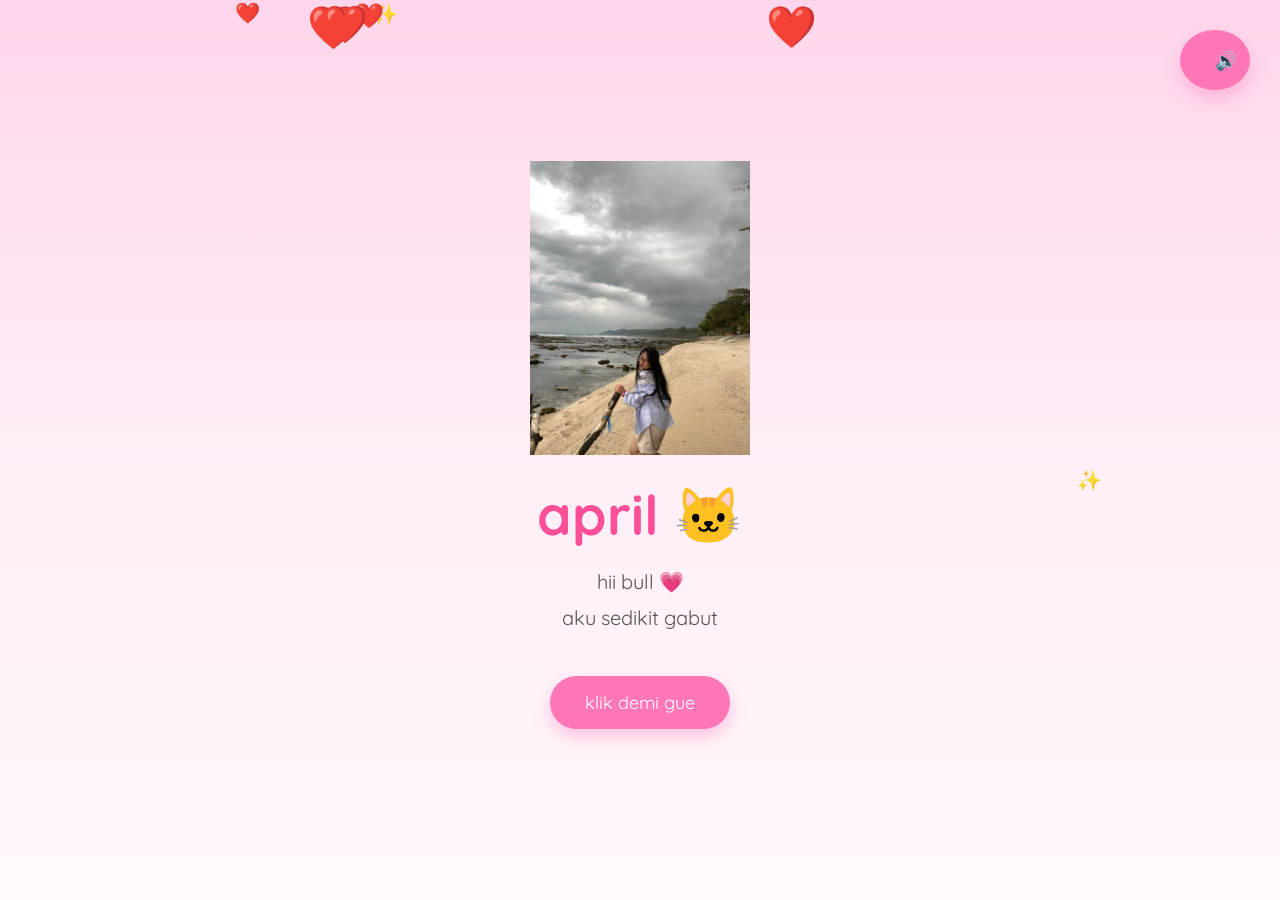
<file: index.html>
<!DOCTYPE html>
<html lang="id">
<head>
    <meta charset="UTF-8">
    <meta name="viewport" content="width=device-width, initial-scale=1.0">
    <title>hii bull 💗</title>

    <!-- CSS -->
    <link rel="stylesheet" href="style.css">

    <!-- Font -->
    <link href="https://fonts.googleapis.com/css2?family=Quicksand:wght@400;600;700&display=swap" rel="stylesheet">
</head>
<body>

    <!-- Floating Hearts -->
    <div id="hearts"></div>

    <!-- Musik -->
    <audio id="bgMusic" loop>
      <source src="assets/music.mp3" type="audio/mpeg">
    </audio>

    <!-- Tombol Mute -->
    <button id="muteBtn">🔊</button>

    <!-- ================= PAGE 1 ================= -->
    <section class="page active">

        <img src="assets/april.jpg" class="cat">

        <h1>april 🐱</h1>

        <p>
            hii bull 💗
            <br>
            aku sedikit gabut 
        </p>

        <button class="nextBtn">
            klik demi gue
        </button>

    </section>

    <!-- ================= PAGE 2 ================= -->

    <section class="page">

        <img src="assets/gav2.jpg" class="cat">

        <h2>sedikit curahan untuk kamu</h2>

        <p id="typing"></p>

        <button class="nextBtn">
            Lanjut ➜
        </button>

    </section>

    <!-- ================= PAGE 3 ================= -->

    <section class="page">

        <h2>Hari ini sayang aku ga 😺</h2>

        <p>tekan sesuai dengan yang kamu rasain...</p>

        <button id="runBtn">
            engga 😅
        </button>

        <button class="nextBtn">
            sayang ❤️
        </button>

    </section>

    <!-- ================= PAGE 4 ================= -->

    <section class="page">

        <h2>seberapa sayang aku ❤️</h2>

        <p>Score :</p>

        <h1 id="score">0</h1>

        <div id="gameArea"></div>

        <button class="nextBtn">
            Selanjutnya ➜
        </button>

    </section>

    <!-- ================= PAGE 5 ================= -->

    <section class="page">

        <h2>Galeri Kita 📷</h2>

        <div class="gallery">

            <div class="polaroid">
               <img src="assets/gavin2.jpg">
            </div>

            <div class="polaroid">
                <img src="assets/gavin3.jpg">
            </div>

            <div class="polaroid">
                <img src="assets/gav8.jpg">
            </div>

            <div class="polaroid">
                <img src="assets/gav5.jpg">
            </div>

            <div class="polaroid">
                <img src="assets/gav6.jpg">
            </div>

            <div class="polaroid">
                <img src="assets/gav7.jpg">
            </div>

        </div>

        <button class="nextBtn">
            Lanjut ❤️
        </button>

    </section>

    <!-- ================= PAGE 6 ================= -->

    <section class="page">

        <h2>Kenangan Kita ✨</h2>

        <img id="slider" src="assets/gav6.jpg">

        <button class="nextBtn">
            Berikutnya
        </button>

    </section>

    <!-- ================= PAGE 7 ================= -->

    <section class="page">

        <h2>Surat Rahasia 💌</h2>

        <div id="envelope">

            <img src="assets/envelope.jpg">

        </div>

        <div id="letter">

            <h3>Untuk Kamu ❤️</h3>

            <p>

                Rahasia kecilnya adalah...

                <br><br>

                Aku sayang kamu lebih dari yang sering aku tunjukkan.

                <br><br>

                Mungkin aku nggak selalu pandai mengungkapkannya.

                <br><br>

                Kadang malah bercanda, ngeselin, atau sok cuek. Tapi di balik itu semua, ada seseorang yang diam-diam selalu berharap kamu baik-baik saja.

                <br><br>

                Jadi kalau suatu hari kamu membaca surat ini lagi, ingat satu hal:
                Di antara banyaknya orang yang bisa datang dan pergi, aku pernah memilih kamu untuk menjadi seseorang yang sangat berarti dalam hidupku.

            </p>

        </div>

        <button class="nextBtn">
            Selanjutnya
        </button>

    </section>

    <!-- ================= PAGE 8 ================= -->

    <section class="page">

        <h2>Perjalanan Kita 🐾</h2>

        <div class="timeline">

            <div>💬 28 Januari 2026</div>

            <div>🌸 10 Februari</div>

            <div>🍜 17 Februari</div>

            <div>💖 06 Juni 2026</div>

        </div>

        <button class="nextBtn">
            Terakhir ➜
        </button>

    </section>

    <!-- ================= PAGE 9 ================= -->

    <section class="page">

        <img src="assets/gav3.jpg" class="cat">

        <h1>Terima Kasih ❤️</h1>

        <h2>Semoga Kamu Suka Hal Gabut Ini 🐱</h2>

        <button id="restart">

            🔄 Ulangi Lagi

        </button>

    </section>

    <!-- JavaScript -->
    <script src="script.js"></script>

</body>
</html>
</file>
<file: style.css>
/* ===============================
   GOOGLE FONT
==================================*/
@import url('https://fonts.googleapis.com/css2?family=Quicksand:wght@400;600;700&display=swap');

/* ===============================
   RESET
==================================*/
*{
    margin:0;
    padding:0;
    box-sizing:border-box;
    font-family:'Quicksand',sans-serif;
}

body{
    background:linear-gradient(180deg,#ffd6eb,#ffeef7,#fff8fc);
    overflow:hidden;
    width:100%;
    height:100vh;
}

/* ===============================
   FLOATING HEARTS
==================================*/
#hearts{
    position:fixed;
    inset:0;
    pointer-events:none;
    overflow:hidden;
    z-index:1;
}

.heart{
    position:absolute;
    color:#ee1a7d;
    font-size:20px;
    animation:float 7s linear infinite;
}

@keyframes float{

    0%{
        transform:translateY(100vh) scale(.5);
        opacity:0;
    }

    20%{
        opacity:1;
    }

    100%{
        transform:translateY(-120px) scale(1.3);
        opacity:0;
    }

}

/* ===============================
   PAGE
==================================*/

.page{

    position:absolute;
    width:100%;
    height:100vh;

    display:none;

    justify-content:center;
    align-items:center;
    flex-direction:column;

    padding:30px;

    text-align:center;

    animation:fade .8s;
}

.page.active{
    display:flex;
}

@keyframes fade{

    from{

        opacity:0;
        transform:translateY(40px);

    }

    to{

        opacity:1;
        transform:translateY(0);

    }

}

/* ===============================
   TITLE
==================================*/

h1{

    font-size:55px;
    color:#ff4f98;

    margin-bottom:15px;
}

h2{

    color:#ff5f9e;

    margin-bottom:20px;
}

h3{

    color:#ff6aa8;
}

p{

    font-size:20px;

    color:#555;

    max-width:650px;

    line-height:1.8;

    margin-bottom:30px;
}

/* ===============================
   CAT
==================================*/

.cat{

    width:220px;

    margin-bottom:25px;

    animation:bounce 2s infinite;
}

@keyframes bounce{

    0%{

        transform:translateY(0);
    }

    50%{

        transform:translateY(-18px);
    }

    100%{

        transform:translateY(0);
    }

}

/* ===============================
   BUTTON
==================================*/

button{

    padding:15px 35px;

    border:none;

    border-radius:50px;

    background:#ff77b7;

    color:white;

    cursor:pointer;

    font-size:18px;

    transition:.3s;

    margin:10px;

    box-shadow:0 8px 18px rgba(255,100,170,.35);
}

button:hover{

    transform:scale(1.08);

    background:#ff5ca8;
}

button:active{

    transform:scale(.95);
}

/* ===============================
   MUTE
==================================*/

#muteBtn{

    position:fixed;

    right:20px;

    top:20px;

    width:60px;

    height:60px;

    border-radius:50%;

    z-index:999;
}

/* ===============================
   GALLERY
==================================*/

/* ========== GALLERY ========== */
.gallery {
    display: flex;
    flex-wrap: wrap;
    justify-content: center;
    align-items: center;
    gap: 22px;
    margin: 15px 0 25px;
    width: 100%;
    max-width: 900px;
    padding: 5px;
}

.polaroid {
    background: white;
    padding: 12px 12px 28px;
    border-radius: 10px;
    box-shadow: 0 12px 28px rgba(0, 0, 0, 0.13);
    transform: rotate(-3deg);
    transition: all 0.35s ease;
}

.polaroid:nth-child(2) {
    transform: rotate(2deg);
}

.polaroid:nth-child(3) {
    transform: rotate(-4deg);
}

.polaroid:hover {
    transform: scale(1.08) rotate(0deg);
    z-index: 5;
}

.polaroid img {
    width: 200px;
    height: 200px;
    object-fit: cover;
    border-radius: 6px;
    display: block;
}

/* ========== RESPONSIVE HP ========== */
@media (max-width: 600px) {

    .page {
        justify-content: flex-start !important;
        padding-top: 35px;
        padding-bottom: 50px;
        overflow-y: auto;
    }

    .gallery {
        flex-direction: column;
        gap: 16px;
        margin: 10px 0 18px;
    }

    .polaroid {
        transform: none !important;
    }

    .polaroid:nth-child(2),
    .polaroid:nth-child(3) {
        transform: none !important;
    }

    .polaroid img {
        width: 200px;   /* ukuran aman di HP */
        height: 200px;
    }

    .nextBtn {
        margin-top: 8px;
        margin-bottom: 25px;
        z-index: 30;
    }
}

/* ===============================
   SLIDER
==================================*/

#slider{

    width:350px;

    border-radius:20px;

    box-shadow:0 20px 35px rgba(0,0,0,.2);

    transition:.6s;
}

/* ===============================
   ENVELOPE
==================================*/

#envelope{

    cursor:pointer;

    transition:.3s;
}

#envelope img{

    width:220px;
}

#envelope:hover{

    transform:scale(1.05);
}

/* ===============================
   LETTER
==================================*/

#letter{

    display:none;

    background:white;

    padding:25px;

    border-radius:20px;

    width:70%;

    max-width:700px;

    margin-top:25px;

    box-shadow:0 15px 30px rgba(0,0,0,.15);

    animation:fade .8s;
}

/* ===============================
   TIMELINE
==================================*/

.timeline{

    display:flex;

    flex-direction:column;

    gap:18px;

    margin:30px 0;
}

.timeline div{

    background:white;

    padding:15px 25px;

    border-radius:40px;

    box-shadow:0 8px 20px rgba(0,0,0,.12);

    transition:.3s;
}

.timeline div:hover{

    transform:translateX(10px);

    background:#ffe6f2;
}

/* ===============================
   GAME AREA
==================================*/

#gameArea{

    width:90%;

    max-width:650px;

    height:350px;

    border-radius:25px;

    background:white;

    margin:20px auto;

    position:relative;

    overflow:hidden;

    box-shadow:0 15px 35px rgba(0,0,0,.15);
}

/* HATI GAME */

.gameHeart{

    position:absolute;

    font-size:35px;

    cursor:pointer;

    animation:pop .4s;
}

@keyframes pop{

    from{

        transform:scale(0);
    }

    to{

        transform:scale(1);
    }

}

/* ===============================
   RESPONSIVE
==================================*/

@media(max-width:768px){

    h1{

        font-size:36px;
    }

    h2{

        font-size:28px;
    }

    p{

        font-size:18px;
    }

    .cat{

        width:170px;
    }

    .gallery{

        flex-direction:column;

        align-items:center;
    }

    .polaroid img{

        width:250px;
    }

    #slider{

        width:280px;
    }

    #letter{

        width:90%;
    }

}

@media(max-width:480px){

    button{

        width:90%;
        font-size:16px;
    }

    h1{

        font-size:30px;
    }

    h2{

        font-size:24px;
    }

    .cat{

        width:140px;
    }

}
</file>
